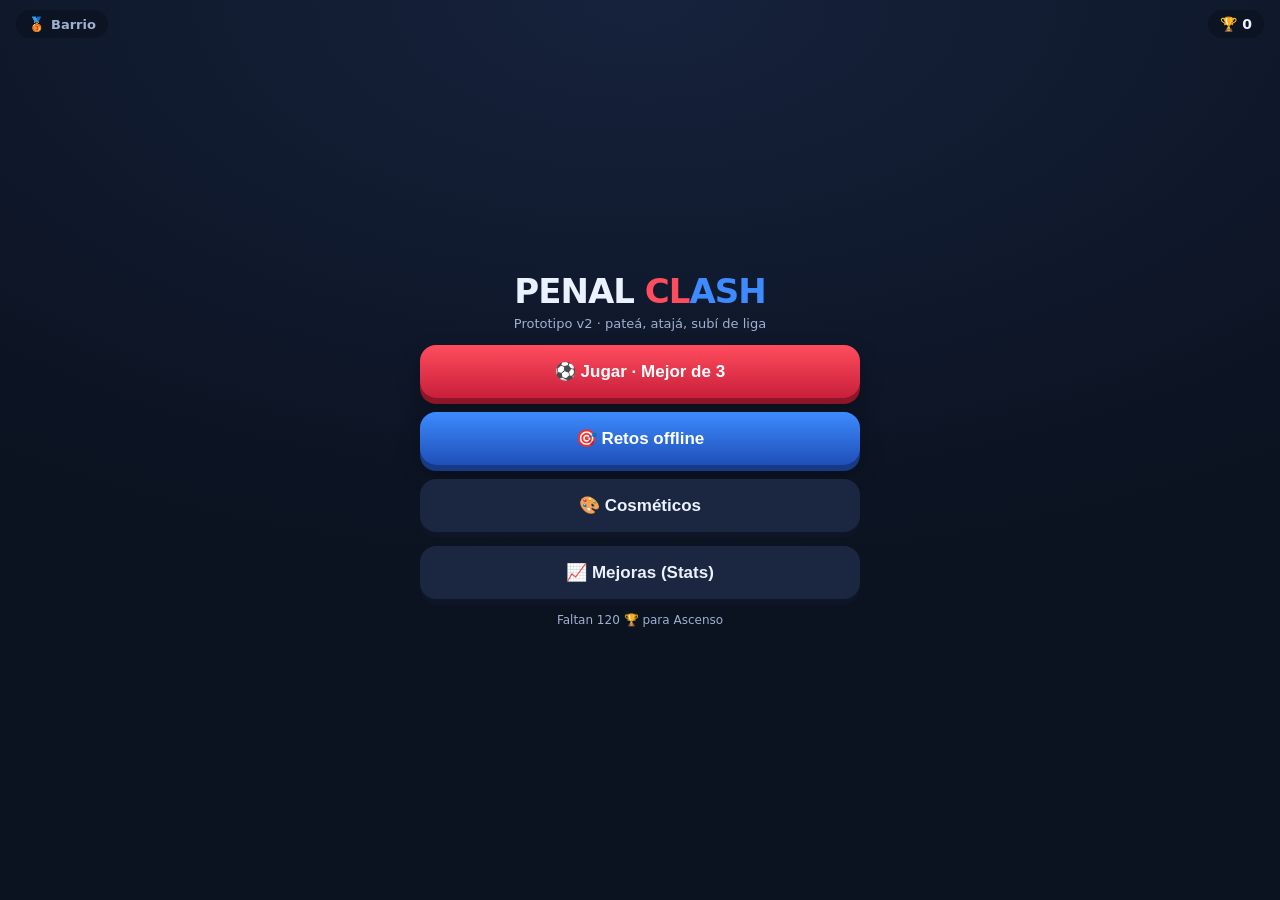
<file: game/index.html>
<!doctype html>
<html lang="es">
<head>
  <meta charset="utf-8" />
  <meta name="viewport" content="width=device-width, initial-scale=1, maximum-scale=1, user-scalable=no, viewport-fit=cover" />
  <meta name="apple-mobile-web-app-capable" content="yes" />
  <meta name="theme-color" content="#0b1220" />
  <title>Penal Clash — Prototipo v2</title>
  <link rel="icon" href="data:image/svg+xml,%3Csvg xmlns='http://www.w3.org/2000/svg' viewBox='0 0 32 32'%3E%3Ctext y='26' font-size='26'%3E%E2%9A%BD%3C/text%3E%3C/svg%3E" />
  <link rel="stylesheet" href="./styles.css" />
</head>
<body>
  <div id="app">
    <!-- Canvas del juego -->
    <canvas id="stage"></canvas>

    <!-- Capa de HUD (marcador, mensajes, medidores) -->
    <div id="hud" class="layer">
      <div id="scoreboard" class="hidden">
        <div class="team team-red"><span class="dot"></span><span class="score" id="score-red">0</span></div>
        <div class="round-pill" id="round-pill">Ronda 1/3</div>
        <div class="team team-blue"><span class="score" id="score-blue">0</span><span class="dot"></span></div>
      </div>
      <div id="role-banner" class="hidden"></div>
      <div id="toast" class="hidden"></div>
      <div id="gesture-hint" class="hidden"></div>
    </div>

    <!-- Capa de menús (DOM) -->
    <div id="ui" class="layer"></div>
  </div>

  <script type="module" src="./src/main.js"></script>
</body>
</html>
</file>
<file: game/styles.css>
:root{
  --red:#ff4d5e; --red-dk:#c81f3a;
  --blue:#3d8bff; --blue-dk:#1f4fb8;
  --bg:#0b1220; --panel:#131c2e; --panel-2:#1b2740;
  --ink:#eaf1ff; --muted:#9fb0d0; --good:#39d98a; --warn:#ffcf5c;
  --gold:#ffcf5c;
  --safe-top: env(safe-area-inset-top, 0px);
  --safe-bot: env(safe-area-inset-bottom, 0px);
}
*{box-sizing:border-box; -webkit-tap-highlight-color:transparent;}
html,body{margin:0;height:100%;background:var(--bg);color:var(--ink);
  font-family:system-ui,-apple-system,"Segoe UI",Roboto,sans-serif;
  overflow:hidden; overscroll-behavior:none; user-select:none; -webkit-user-select:none;}
#app{position:fixed; inset:0; touch-action:none;}
#stage{position:absolute; inset:0; width:100%; height:100%; display:block; touch-action:none;}
.layer{position:absolute; inset:0; pointer-events:none;}
.layer > *{pointer-events:auto;}
.hidden{display:none !important;}

/* ---------- HUD ---------- */
#scoreboard{position:absolute; top:calc(10px + var(--safe-top)); left:50%; transform:translateX(-50%);
  display:flex; align-items:center; gap:14px; background:rgba(10,16,28,.55);
  padding:8px 14px; border-radius:999px; backdrop-filter:blur(6px); font-weight:800;}
.team{display:flex; align-items:center; gap:8px; font-size:26px; font-variant-numeric:tabular-nums;}
.dot{width:14px;height:14px;border-radius:50%;}
.team-red .dot{background:var(--red);} .team-blue .dot{background:var(--blue);}
.team-red .score{color:var(--red);} .team-blue .score{color:var(--blue);}
.round-pill{font-size:12px;color:var(--muted);font-weight:700;letter-spacing:.5px;white-space:nowrap;}

#role-banner{position:absolute; top:calc(70px + var(--safe-top)); left:50%; transform:translateX(-50%);
  font-size:15px; font-weight:800; letter-spacing:.5px; padding:6px 16px; border-radius:999px;
  background:rgba(10,16,28,.55); text-transform:uppercase;}
#role-banner.shoot{color:var(--red);} #role-banner.save{color:var(--blue);}

#toast{position:absolute; top:44%; left:50%; transform:translate(-50%,-50%) scale(.8);
  font-size:44px; font-weight:900; text-align:center; text-shadow:0 4px 20px rgba(0,0,0,.6);
  opacity:0; transition:transform .18s cubic-bezier(.2,1.4,.4,1), opacity .18s; line-height:1.05;}
#toast.show{opacity:1; transform:translate(-50%,-50%) scale(1);}
#toast .sub{display:block; font-size:16px; font-weight:700; color:var(--muted); margin-top:6px;}

#gesture-hint{position:absolute; left:50%; bottom:calc(24px + var(--safe-bot)); transform:translateX(-50%);
  font-size:13px; color:var(--muted); background:rgba(10,16,28,.5); padding:8px 14px; border-radius:999px;
  text-align:center; max-width:82%;}

/* ---------- Menús ---------- */
.screen{position:absolute; inset:0; display:flex; flex-direction:column; align-items:center; justify-content:center;
  gap:14px; padding:calc(24px + var(--safe-top)) 22px calc(24px + var(--safe-bot));
  background:radial-gradient(120% 90% at 50% 0%, #16223c 0%, var(--bg) 70%);}
.screen.sheet{justify-content:flex-start; overflow-y:auto; padding-top:calc(66px + var(--safe-top));}
.logo{font-size:34px; font-weight:900; letter-spacing:-1px; text-align:center; line-height:1;}
.logo .accent{color:var(--red);} .logo .accent2{color:var(--blue);}
.tagline{color:var(--muted); font-size:13px; margin-top:-6px; text-align:center;}
.card{width:100%; max-width:440px; background:var(--panel); border:1px solid #223052; border-radius:18px; padding:16px;}
.card h2{margin:0 0 4px; font-size:16px;} .card p{margin:0; color:var(--muted); font-size:13px;}

.btn{width:100%; max-width:440px; border:0; border-radius:16px; padding:16px; font-size:17px; font-weight:800;
  color:#fff; background:linear-gradient(180deg,var(--blue),var(--blue-dk)); box-shadow:0 6px 0 #163a86, 0 10px 20px rgba(0,0,0,.35);
  transition:transform .06s, box-shadow .06s; cursor:pointer;}
.btn:active{transform:translateY(4px); box-shadow:0 2px 0 #163a86, 0 4px 10px rgba(0,0,0,.35);}
.btn.red{background:linear-gradient(180deg,var(--red),var(--red-dk)); box-shadow:0 6px 0 #8f1528, 0 10px 20px rgba(0,0,0,.35);}
.btn.red:active{box-shadow:0 2px 0 #8f1528, 0 4px 10px rgba(0,0,0,.35);}
.btn.ghost{background:var(--panel-2); box-shadow:0 6px 0 #0e1526; color:var(--ink);}
.btn.ghost:active{box-shadow:0 2px 0 #0e1526;}
.btn.sm{padding:12px; font-size:15px;}
.btn:disabled{opacity:.45; filter:grayscale(.5);}

.rowbtns{display:flex; gap:10px; width:100%; max-width:440px;}
.rowbtns .btn{flex:1;}

.stat-line{display:flex; align-items:center; gap:10px; margin:10px 0;}
.stat-line .name{width:96px; font-size:13px; font-weight:700;}
.stat-line .bar{flex:1; height:12px; background:#0e1526; border-radius:6px; overflow:hidden;}
.stat-line .bar > span{display:block; height:100%; background:linear-gradient(90deg,var(--good),var(--blue));}
.stat-line .val{width:56px; text-align:right; font-size:13px; color:var(--muted); font-variant-numeric:tabular-nums;}
.stat-line .pm{display:flex; gap:6px;}
.stat-line .pm button{width:30px;height:30px;border-radius:8px;border:0;font-size:18px;font-weight:900;color:#fff;background:var(--panel-2);}
.stat-line .pm button:disabled{opacity:.3;}
.locked{opacity:.5;}
.card .meta{font-size:12px; color:var(--muted); margin:-2px 0 12px;}
.cap-note{font-size:12px; color:var(--warn); text-align:center;}

.swatches{display:flex; flex-wrap:wrap; gap:10px; margin-top:8px;}
.swatch{width:40px;height:40px;border-radius:10px;border:3px solid transparent; cursor:pointer;}
.swatch.sel{border-color:#fff;}
.cos-group{margin:12px 0;}
.cos-group h3{margin:0 0 6px; font-size:13px; color:var(--muted); text-transform:uppercase; letter-spacing:.5px;}
.chiprow{display:flex; flex-wrap:wrap; gap:8px;}
.chip{padding:8px 12px; border-radius:999px; background:var(--panel-2); font-size:13px; font-weight:700; border:2px solid transparent; cursor:pointer;}
.chip.sel{border-color:var(--gold); color:var(--gold);}
.chip .lock{font-size:11px; opacity:.7;}

.trophy-badge{display:flex; align-items:center; gap:8px; font-weight:900; font-size:20px; color:var(--gold);}
.rank-name{font-size:13px; color:var(--muted); font-weight:700;}
.topbar{position:absolute; top:calc(10px + var(--safe-top)); width:100%; display:flex; justify-content:space-between; padding:0 16px;}
.pill{background:rgba(10,16,28,.55); padding:6px 12px; border-radius:999px; font-weight:800; font-size:14px; display:flex; gap:6px; align-items:center;}

.challenge-item{width:100%; max-width:440px; display:flex; align-items:center; justify-content:space-between; gap:10px; padding:12px; border-radius:14px; background:var(--panel-2); margin-bottom:8px;}
.challenge-item .meta{font-size:12px;color:var(--muted);}
.challenge-item .go{padding:8px 14px;border-radius:10px;border:0;background:var(--blue);color:#fff;font-weight:800;}
.challenge-item.done{opacity:.6;}
.badge-done{color:var(--good);font-weight:900;}

.section-title{width:100%;max-width:440px;font-size:12px;color:var(--muted);text-transform:uppercase;letter-spacing:1px;font-weight:800;margin-top:4px;}
.hr{width:100%;max-width:440px;height:1px;background:#223052;margin:4px 0;}
.back{position:absolute; top:calc(14px + var(--safe-top)); left:14px; background:rgba(10,16,28,.55); border:0; color:var(--ink); font-size:14px; font-weight:800; padding:8px 14px; border-radius:999px;}
.center-note{color:var(--muted);font-size:12px;text-align:center;max-width:440px;}
</file>
